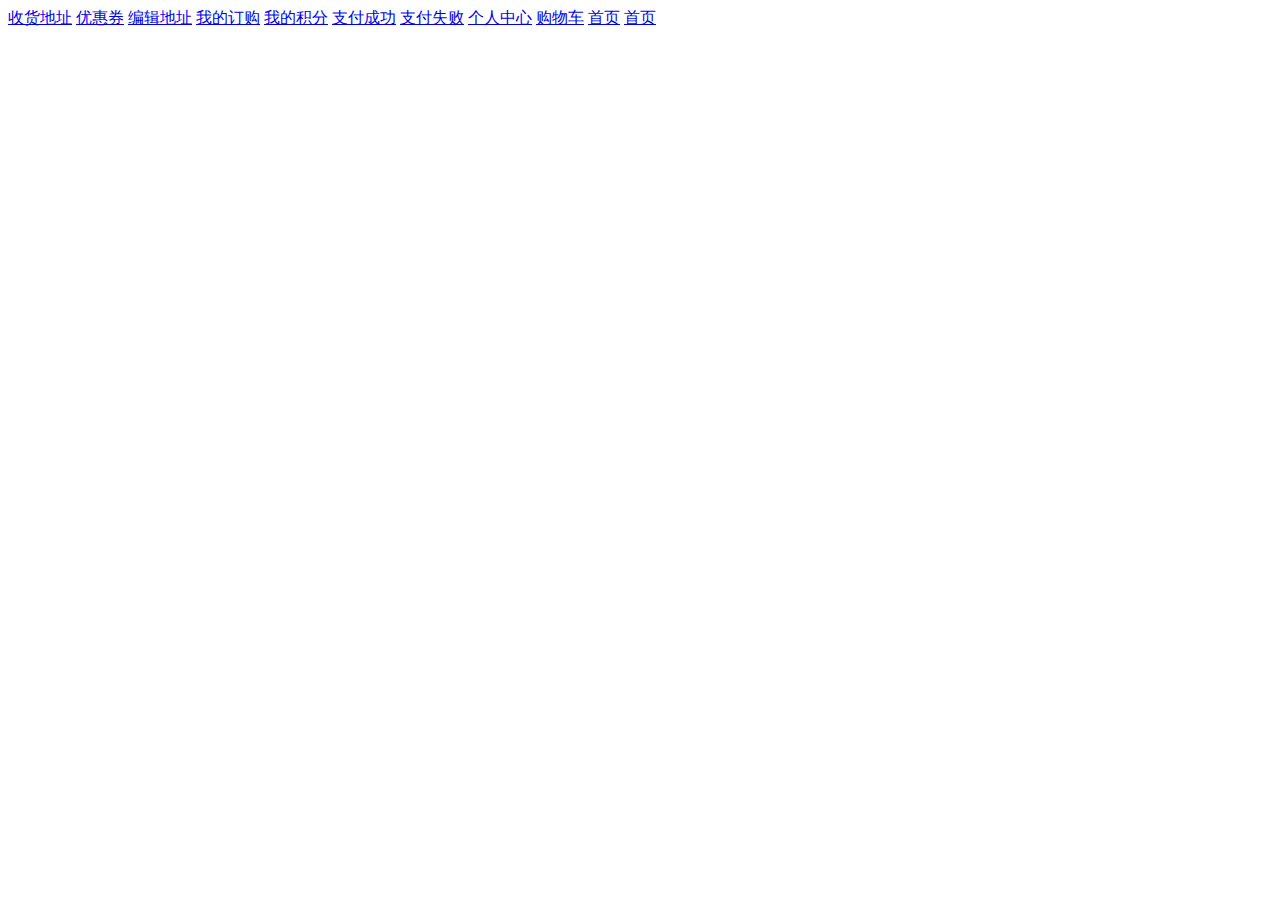
<file: index.html>
﻿<!DOCTYPE html>
<html>
	<head>
		<meta charset="utf-8" />
		<meta name="viewport" content="width=device-width,initial-scale=1,minimum-scale=1,maximum-scale=1,user-scalable=no" />
		<title></title>
	</head>
	<body>
	<a href="address.html">收货地址</a>
	<a href="discount.html">优惠券</a>
	<a href="editaddress.html">编辑地址</a>
	<a href="allorder.html">我的订购</a>
	<a href="score.html">我的积分</a>
	<a href="paysuccess.html">支付成功</a>
	<a href="payfailure.html">支付失败</a>
	<a href="person.html">个人中心</a>
	<a href="shopcart.html">购物车</a>
	<a href="index.html">首页</a>
	<a href="index.html">首页</a>
	</body>
</html>
</file>
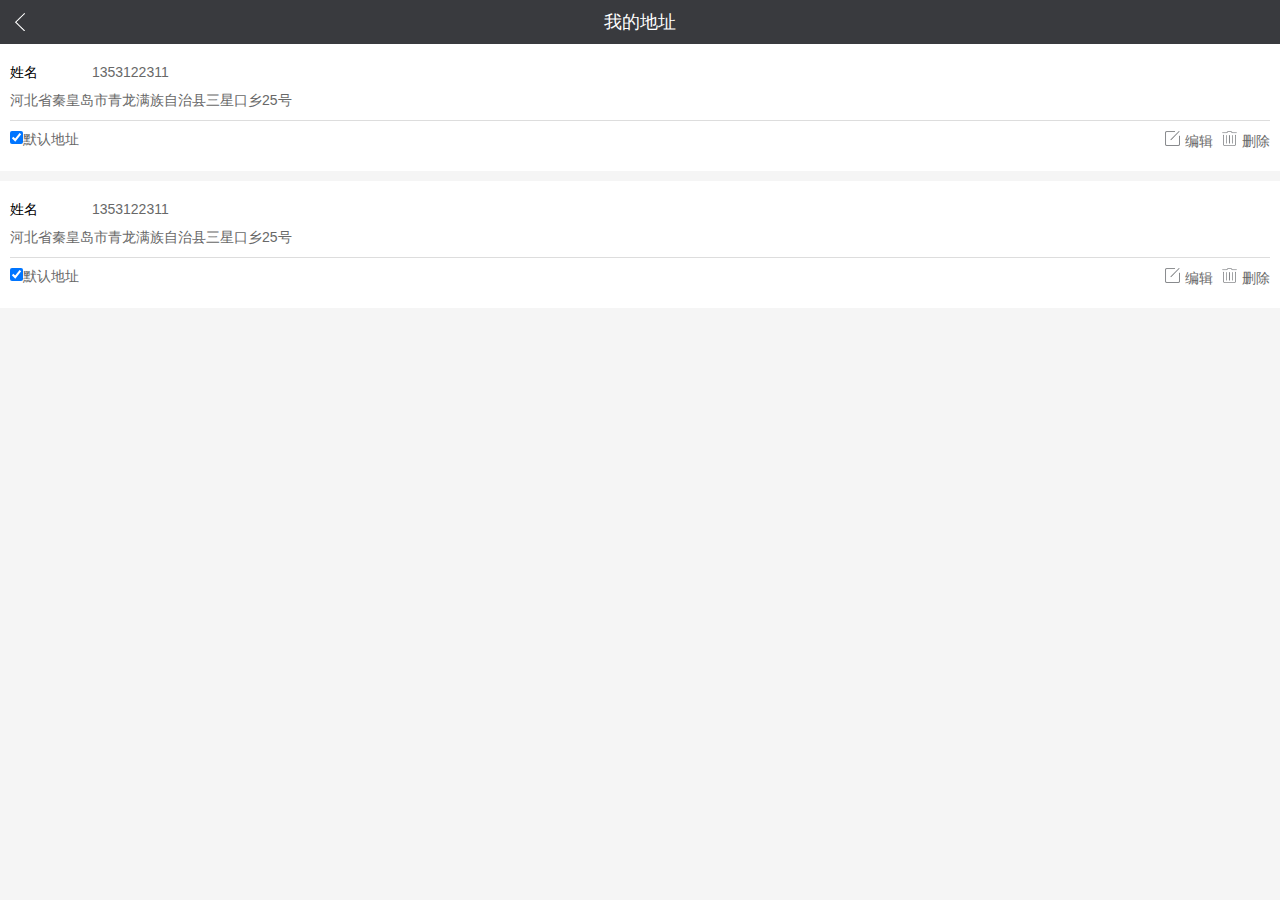
<file: address.html>
<!DOCTYPE html>
<html id="app" >
	<head>
		<meta charset="UTF-8">
		<meta name="viewport" content="width=device-width,initial-scale=1,minimum-scale=1,maximum-scale=1,user-scalable=no" />
		<title></title>		
		<link rel="stylesheet" type="text/css" href="static/css/style.css"/>
		<script src="lib/js/vue-2.5.js" type="text/javascript" charset="utf-8"></script>
	</head>
	<body>

		<div class="title bgdark padding">
			<p class="text-center light fz18"><span class="fleft pback"></span>我的地址</p>
		</div>
		<div class="bgf5 ">
			<div class="bglight padding">
				<div class="padtb10">
					<p>姓名 <span class="marleft50 color68">1353122311</span></p>
					<p class="padtop10 color68">河北省秦皇岛市青龙满族自治县三星口乡25号</p>
				</div>
				<div class="bortp oh padtb10 color68">
					<div class="fright address_del">
						<img src="static/images/edit.png" class="marlr5	"/><span>编辑</span>
						<img src="static/images/delete.png" class="marlr5	"/><span>删除</span>		
					</div>
					<div class="fleft">
						<input type="checkbox" checked/>默认地址					
					</div>
				</div>
			</div>
		</div>
		<div class="bgf5 padtop10">
			<div class="bglight padding">
				<div class="padtb10">
					<p>姓名 <span class="marleft50 color68">1353122311</span></p>
					<p class="padtop10 color68">河北省秦皇岛市青龙满族自治县三星口乡25号</p>
				</div>
				<div class="bortp oh padtb10 color68">
					<div class="fright address_del">
						<img src="static/images/edit.png" class="marlr5	"/><span>编辑</span>
						<img src="static/images/delete.png" class="marlr5	"/><span>删除</span>
					</div>
					<div class="fleft">
						<input type="checkbox" checked/>默认地址					
					</div>
				</div>
			</div>
		</div>

	</body>	

	<script type="text/javascript">
		new Vue({
			
		})
	</script>
</html>
</file>
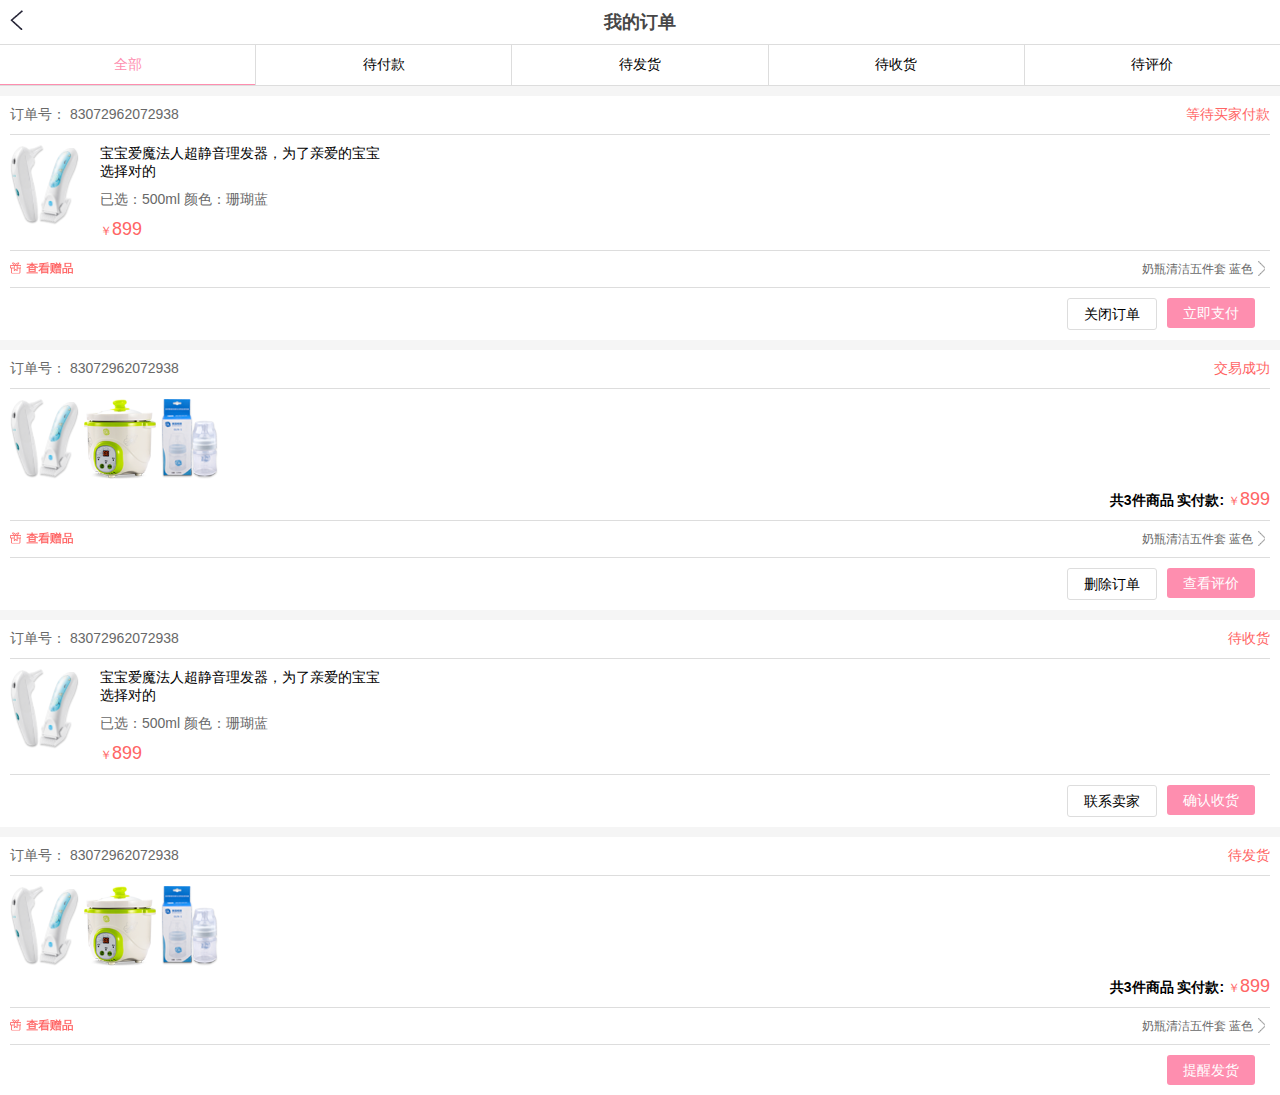
<file: allorder.html>
<!DOCTYPE html>
<html lang="en">
<head>
    <meta charset="UTF-8">
    <meta name="viewport" content="width=device-width,initial-scale=1,minimum-scale=1,maximum-scale=1,user-scalable=no" />
    <title></title>
    <link rel="stylesheet" type="text/css" href="static/css/style.css"/>
    <script src="lib/js/vue-2.5.js" type="text/javascript" charset="utf-8"></script>
</head>
<body>
<div class="title  bglight">
    <h1 class="text-center color47 fz18 padding"><button class="btn fleft  score_head "></button>我的订单</h1>
</div>
<ul class="bglight oh borbt bortp dflex order_tab myorder">
    <li class=""><a href="allorder.html" class="active">全部</a></li>
    <li class="bordlr"><a href="order_topay.html">待付款</a></li>
    <li><a href="order_tosend.html">待发货</a></li>
    <li class="bordlr"><a href="order_toreceive.html">待收货</a></li>
    <li><a href="order_toevaluate.html">待评价</a></li>
</ul>
<div class="padlr10 bglight oh martop10">
   <div class="goodstit borbt padtb10">
       <span class="color68">订单号： 83072962072938</span>
       <span class="fright colored">等待买家付款</span>
   </div>
    <div class="goods_content martop10 borbt">
        <img src="static/images/lifaqi.png" alt="">
        <div class="padleft90">
            <p class="">宝宝爱魔法人超静音理发器，为了亲爱的宝宝<br/>选择对的</p>
            <p class="color68 martop10">已选：500ml     颜色：珊瑚蓝</p>
            <p class="colored padtb10"><i class="fz12">￥</i><span class="fz18">899</span></p>
        </div>
    </div>
    <div class="padtb10 borbt">
        <p class="fright color68 fz12"><span class="fleft">奶瓶清洁五件套 蓝色</span> <i class="forward marlr5"></i></p>
        <img src="static/images/zengpin.png" height="12">
    </div>
    <div class="padding text-center oh">
        <span class="btn_order bgpink light">立即支付</span>
        <span class="btn_order border">关闭订单</span>
    </div>
</div>
<div class="padlr10 bglight oh martop10">
    <div class="goodstit borbt padtb10">
        <span class="color68">订单号： 83072962072938</span>
        <span class="fright colored">交易成功</span>
    </div>
    <div class="goods_content martop10 oh">
        <img src="static/images/lifaqi.png" alt="">
        <img src="static/images/dianfanbao.png" alt="" class="marlr5">
        <img src="static/images/naihu.png" alt="">
    </div>
    <p class="colored padtb10 borbt text-right">
        <span class="color00 fweight"> 共3件商品 实付款:</span>
        <i class="fz12">￥</i><span class="fz18">899</span>
    </p>
    <div class="padtb10 borbt">
        <p class="fright color68 fz12"><span class="fleft">奶瓶清洁五件套 蓝色</span> <i class="forward marlr5"></i></p>
        <img src="static/images/zengpin.png" height="12">
    </div>
    <div class="padding text-center oh">
        <span class="btn_order bgpink light">查看评价</span>
        <span class="btn_order border">删除订单</span>
    </div>
</div>
<div class="padlr10 bglight oh martop10">
    <div class="goodstit borbt padtb10">
        <span class="color68">订单号： 83072962072938</span>
        <span class="fright colored">待收货</span>
    </div>
    <div class="goods_content martop10 borbt">
        <img src="static/images/lifaqi.png" alt="">
        <div class="padleft90">
            <p class="">宝宝爱魔法人超静音理发器，为了亲爱的宝宝<br/>选择对的</p>
            <p class="color68 martop10">已选：500ml     颜色：珊瑚蓝</p>
            <p class="colored padtb10"><i class="fz12">￥</i><span class="fz18">899</span></p>
        </div>
    </div>
    <div class="padding text-center oh">
        <span class="btn_order bgpink light">确认收货</span>
        <span class="btn_order border">联系卖家</span>
    </div>
</div>
<div class="padlr10 bglight oh martop10">
    <div class="goodstit borbt padtb10">
        <span class="color68">订单号： 83072962072938</span>
        <span class="fright colored">待发货</span>
    </div>
    <div class="goods_content martop10 oh">
        <img src="static/images/lifaqi.png" alt="">
        <img src="static/images/dianfanbao.png" alt="" class="marlr5">
        <img src="static/images/naihu.png" alt="">
    </div>
    <p class="colored padtb10 borbt text-right">
        <span class="color00 fweight"> 共3件商品 实付款:</span>
        <i class="fz12">￥</i><span class="fz18">899</span>
    </p>
    <div class="padtb10 borbt">
        <p class="fright color68 fz12"><span class="fleft">奶瓶清洁五件套 蓝色</span> <i class="forward marlr5"></i></p>
        <img src="static/images/zengpin.png" height="12">
    </div>
    <div class="padding text-center oh">
        <span class="btn_order bgpink light">提醒发货</span>

    </div>
</div>
</body>
</html>
</file>
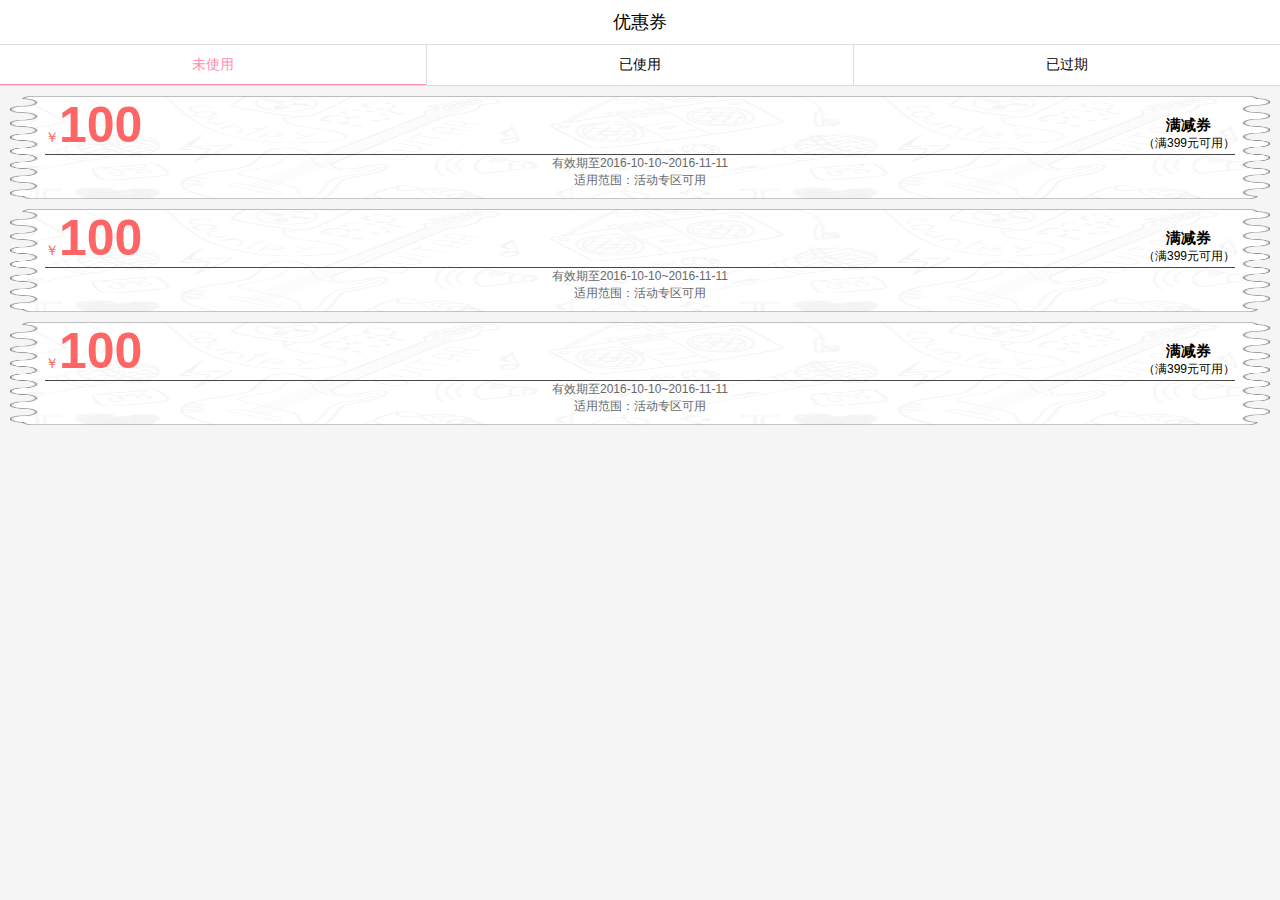
<file: discount.html>
<!DOCTYPE html>
<html lang="en">
<head>
    <meta charset="UTF-8">
    <meta name="viewport" content="width=device-width,initial-scale=1,minimum-scale=1,maximum-scale=1,user-scalable=no" />
    <title></title>
    <link rel="stylesheet" type="text/css" href="static/css/style.css"/>
    <script src="lib/js/vue-2.5.js" type="text/javascript" charset="utf-8"></script>
</head>
<body>

<div class="title padding bglight">
    <p class="text-center color00 fz18">优惠券</p>
</div>
<ul class="bglight oh borbt bortp dflex order_tab myorder">
    <li class=""><a href="discount.html" class="active">未使用</a></li>
    <li class="bordlr"><a href="discount_used.html">已使用</a></li>
    <li><a href="discount_past.html">已过期</a></li>
</ul>

<div class="padding ">
    <div class="discount">
       <div class="padlr30">
           <div class="borbt3">
               <div class="fright text-center martop20">
                   <p class="fz15 fweight">满减券</p>
                   <p class="fz12">（满399元可用）</p>
               </div>
               <div><b class="colored">￥</b><span class="colored fz50 fweight">100</span></div>
           </div>
           <div class="color68 fz12 text-center">
               <p>有效期至2016-10-10~2016-11-11</p>
               <p>适用范围：活动专区可用</p>
           </div>
       </div>
    </div>

    <div class="discount martop10">
        <div class="padlr30">
            <div class="borbt3">
                <div class="fright text-center martop20">
                    <p class="fz15 fweight">满减券</p>
                    <p class="fz12">（满399元可用）</p>
                </div>
                <div><b class="colored">￥</b><span class="colored fz50 fweight">100</span></div>
            </div>
            <div class="color68 fz12 text-center">
                <p>有效期至2016-10-10~2016-11-11</p>
                <p>适用范围：活动专区可用</p>
            </div>
        </div>
    </div>

    <div class="discount martop10">
        <div class="padlr30">
            <div class="borbt3">
                <div class="fright text-center martop20">
                    <p class="fz15 fweight">满减券</p>
                    <p class="fz12">（满399元可用）</p>
                </div>
                <div><b class="colored">￥</b><span class="colored fz50 fweight">100</span></div>
            </div>
            <div class="color68 fz12 text-center">
                <p>有效期至2016-10-10~2016-11-11</p>
                <p>适用范围：活动专区可用</p>
            </div>
        </div>
    </div>
</div>
</body>
</html>
</file>
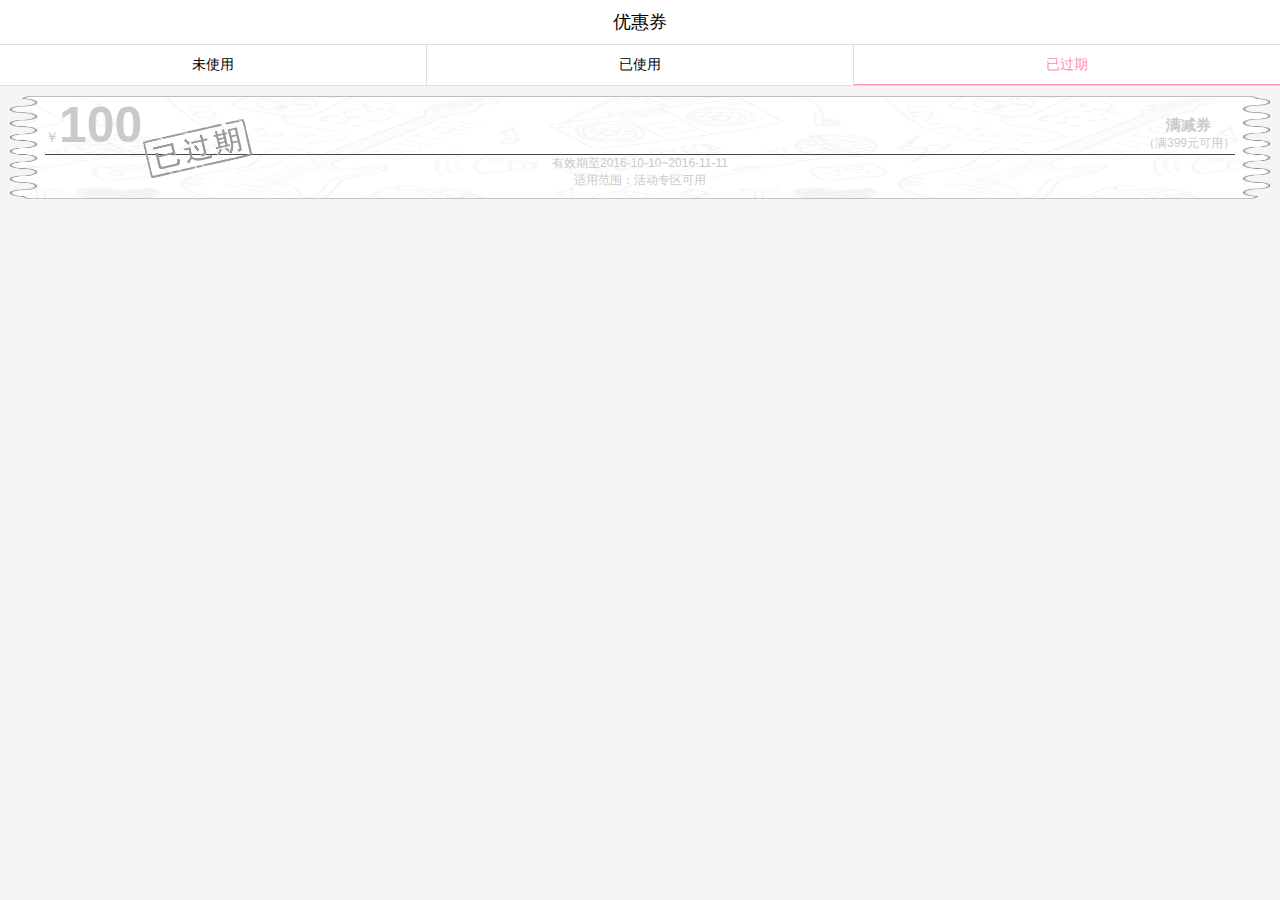
<file: discount_past.html>
<!DOCTYPE html>
<html lang="en">
<head>
    <meta charset="UTF-8">
    <meta name="viewport" content="width=device-width,initial-scale=1,minimum-scale=1,maximum-scale=1,user-scalable=no" />
    <title></title>
    <link rel="stylesheet" type="text/css" href="static/css/style.css"/>
    <script src="lib/js/vue-2.5.js" type="text/javascript" charset="utf-8"></script>
</head>
<body>

<div class="title padding bglight">
    <p class="text-center color00 fz18">优惠券</p>
</div>
<ul class="bglight oh borbt bortp dflex order_tab myorder">
    <li class=""><a href="discount.html">未使用</a></li>
    <li class="bordlr"><a href="discount_used.html">已使用</a></li>
    <li><a href="discount_past.html" class="active">已过期</a></li>
</ul>
<div class="padding">
    <div class="discount colorca">
       <div class="padlr30">
           <div class="borbt3">
               <div class="fright text-center martop20">
                   <p class="fz15 fweight">满减券</p>
                   <p class="fz12">（满399元可用）</p>
               </div>
               <div><b class="">￥</b><span class=" fz50 fweight">100</span></div>
           </div>
           <div class=" fz12 text-center">
               <p>有效期至2016-10-10~2016-11-11</p>
               <p>适用范围：活动专区可用</p>
           </div>
           <div class="past"><img src="static/images/past.png" alt=""></div>
       </div>
    </div>
</div>
</body>
</html>
</file>
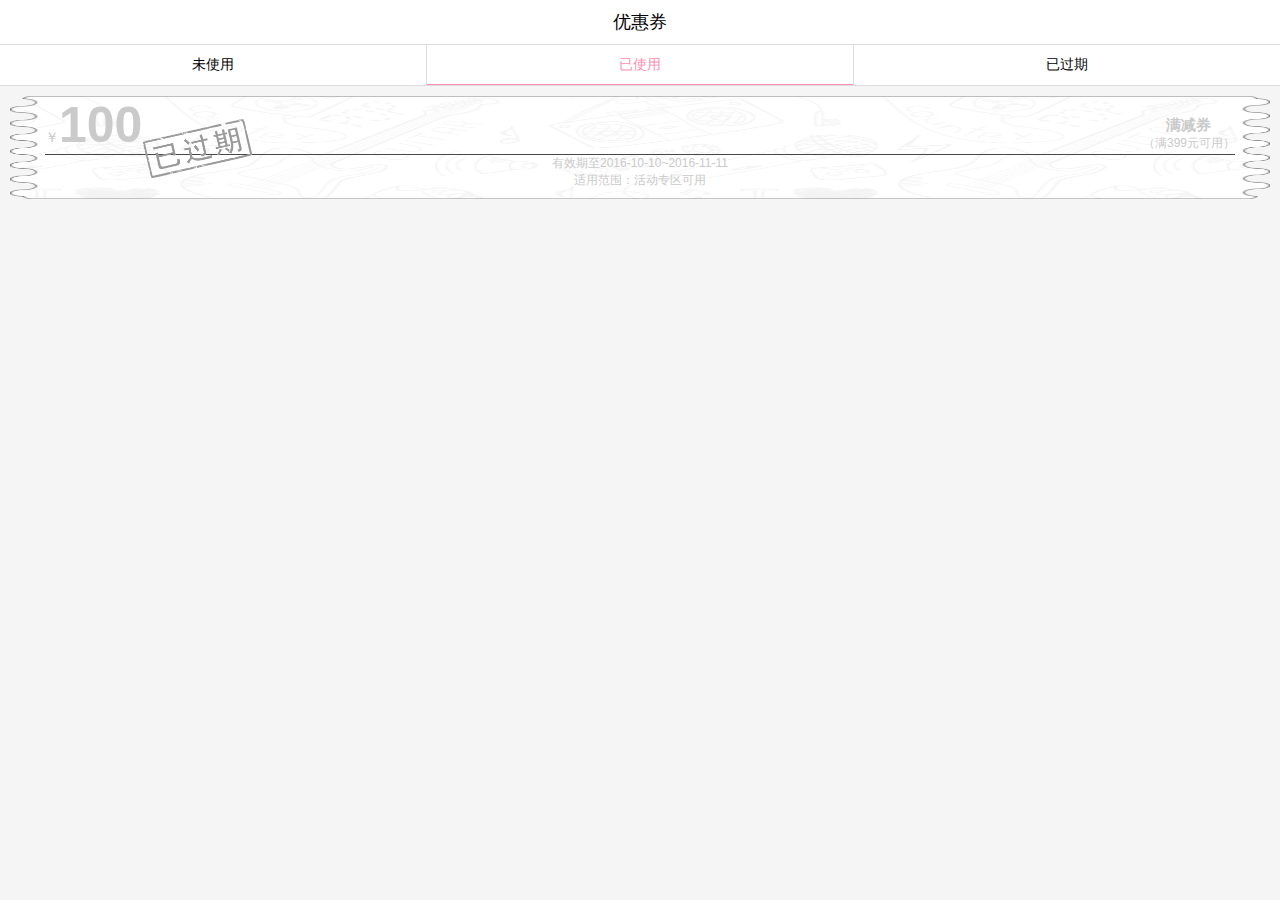
<file: discount_used.html>
<!DOCTYPE html>
<html lang="en">
<head>
    <meta charset="UTF-8">
    <meta name="viewport" content="width=device-width,initial-scale=1,minimum-scale=1,maximum-scale=1,user-scalable=no" />
    <title></title>
    <link rel="stylesheet" type="text/css" href="static/css/style.css"/>
    <script src="lib/js/vue-2.5.js" type="text/javascript" charset="utf-8"></script>
</head>
<body>

<div class="title padding bglight">
    <p class="text-center color00 fz18">优惠券</p>
</div>
<ul class="bglight oh borbt bortp dflex order_tab myorder">
    <li class=""><a href="discount.html">未使用</a></li>
    <li class="bordlr"><a href="discount_used.html" class="active">已使用</a></li>
    <li><a href="discount_past.html">已过期</a></li>
</ul>
<div class="padding">
    <div class="discount colorca">
       <div class="padlr30">
           <div class="borbt3">
               <div class="fright text-center martop20">
                   <p class="fz15 fweight">满减券</p>
                   <p class="fz12">（满399元可用）</p>
               </div>
               <div><b class="">￥</b><span class=" fz50 fweight">100</span></div>
           </div>
           <div class=" fz12 text-center">
               <p>有效期至2016-10-10~2016-11-11</p>
               <p>适用范围：活动专区可用</p>
           </div>
           <div class="past"><img src="static/images/past.png" alt=""></div>
       </div>
    </div>
</div>
</body>
</html>
</file>
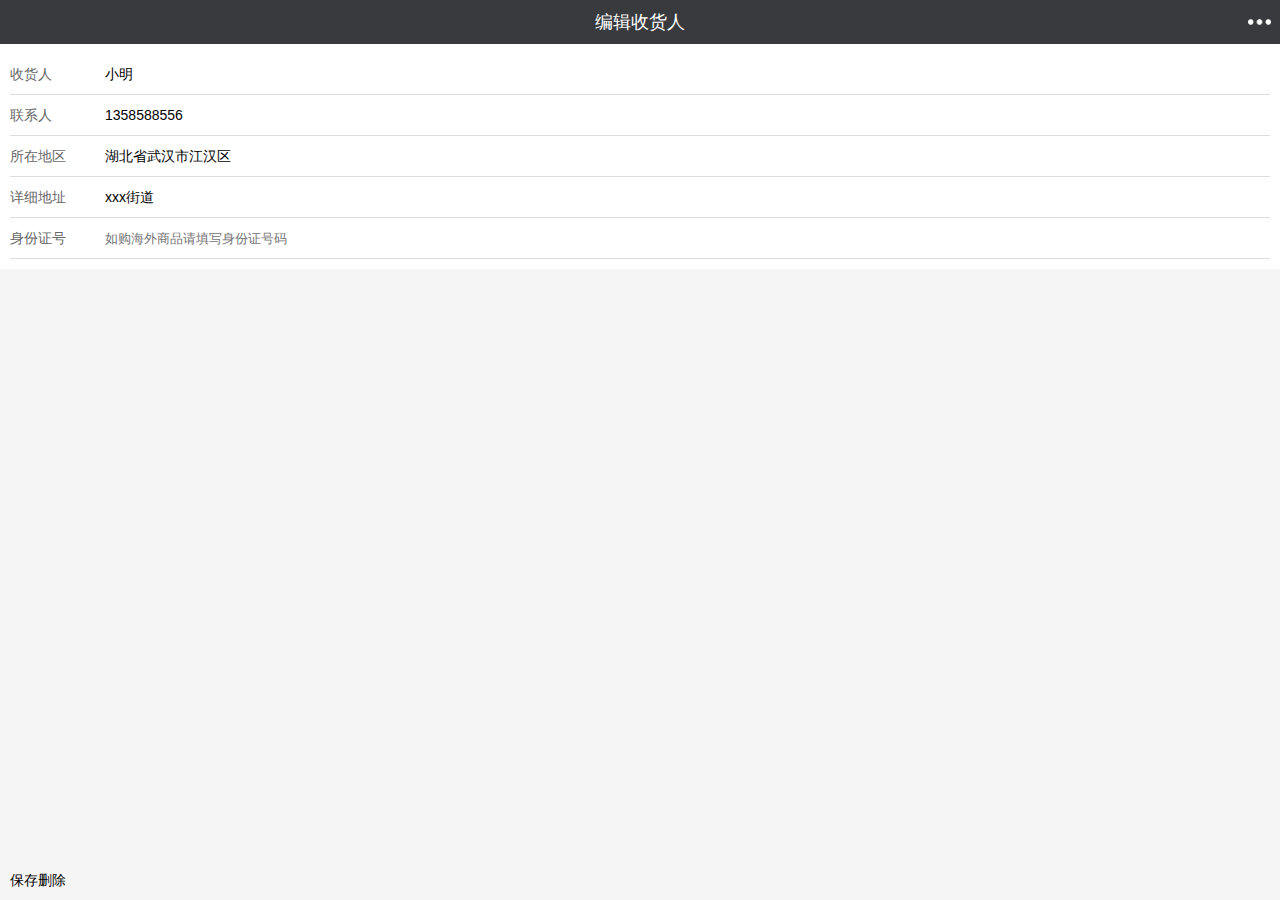
<file: editaddress.html>
<!DOCTYPE html>
<html id="app" >
	<head>
		<meta charset="UTF-8">
		<meta name="viewport" content="width=device-width,initial-scale=1,minimum-scale=1,maximum-scale=1,user-scalable=no" />
		<title></title>		
		<link rel="stylesheet" type="text/css" href="static/css/style.css"/>
		<script src="lib/js/vue-2.5.js" type="text/javascript" charset="utf-8"></script>
	</head>
	<body class="bgf5">
		<div class="title bgdark padding">			
			<p class="text-center light fz18">编辑收货人<button class="btn fright pmore"></button></p>
		</div>
		<ul class="bglight padding oh list listadr">
			<li><span class="fleft">收货人</span><p class="fleft">小明</p></li>
			<li> <span class="fleft">联系人</span><p class="fleft">1358588556</p></li>
			<li><span class="fleft">所在地区</span><p class="fleft">湖北省武汉市江汉区</p></li>
			<li><span class="fleft">详细地址</span><p class="fleft">xxx街道</p></li>
			<li><span class="fleft">身份证号</span>
				<p class="fleft"><input type="text" placeholder="如购海外商品请填写身份证号码"/></p>
			</li>
		</ul>	
		<div class="base bglight">
			<ul class="padding operate dflex">
				
				<li class="save fleft"><span>保存</span></li>
				<li class="delete fleft"><span>删除</span></li>
			</ul>
		</div>
	</body>	

	<script type="text/javascript">
		new Vue({
			
		})
	</script>
</html>
</file>
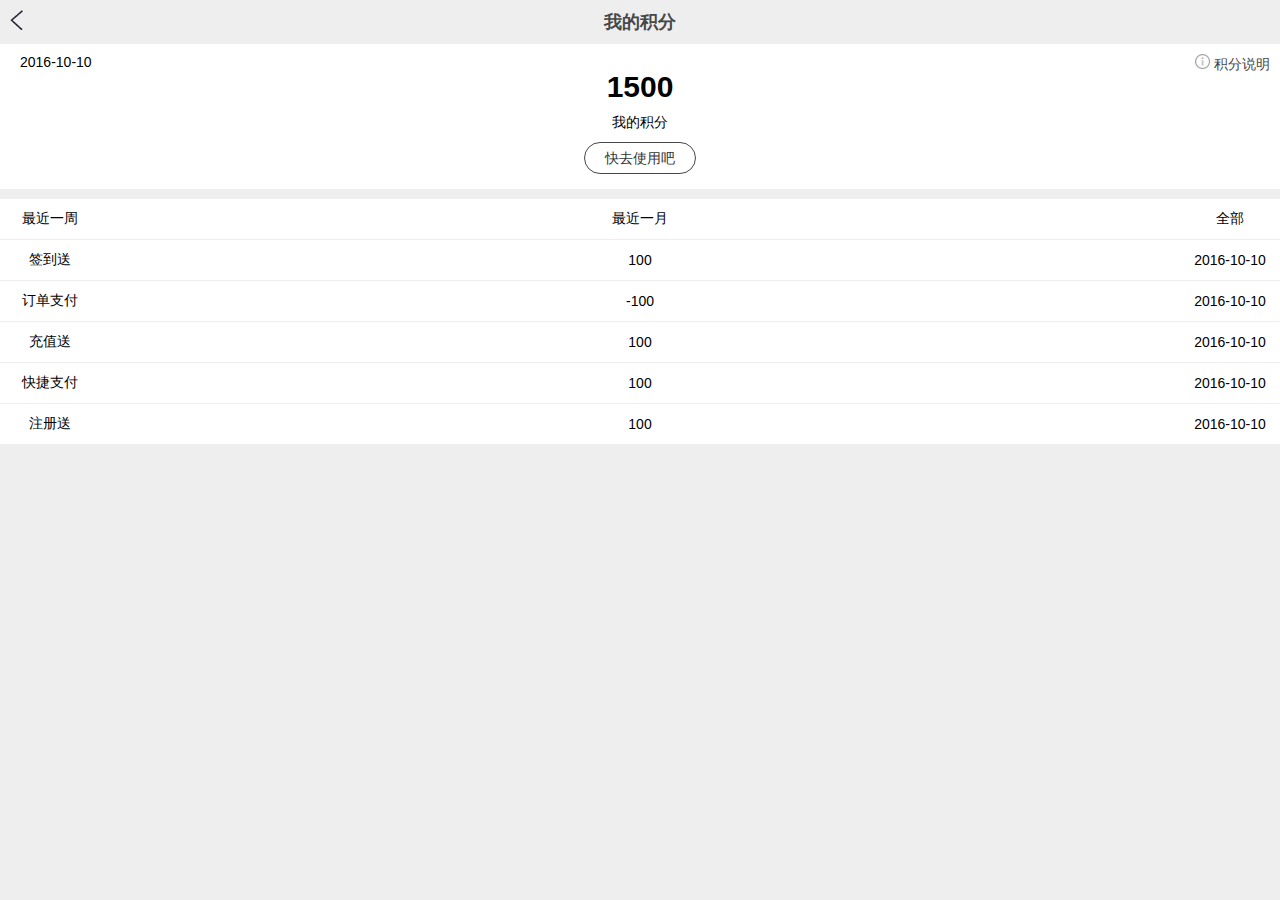
<file: myscore.html>
<!DOCTYPE html>
<html id="app" >
<head>
    <meta charset="UTF-8">
    <meta name="viewport" content="width=device-width,initial-scale=1,minimum-scale=1,maximum-scale=1,user-scalable=no" />
    <title>我的积分</title>
    <link rel="stylesheet" type="text/css" href="static/css/style.css"/>
    <style type="text/css">
        body{
            background-color: #eeeeee;
        }

    </style>
</head>
<body>
<div class="title padding">
    <h1 class="text-center color47 fz18"><button class="btn fleft score_head "></button>我的积分</h1>
</div>
<div class="score_section oh padding">
    <span class="time colorbb padding">2016-10-10</span>
    <div class="fright">
        <span class="circle"></span>
        <b class="color47">积分说明</b>
    </div>
    <h1 class="text-center clear">1500</h1>
    <p class="colorbb text-center mtb">我的积分</p>
    <p class="text-center score_use"><a href="#" class="color33">快去使用吧</a></p>
</div>
<div class="score_con">
    <ul>
        <li>最近一周</li>
        <li>最近一月</li>
        <li>全部</li>
    </ul>
    <ul>
        <li>签到送</li>
        <li>100</li>
        <li>2016-10-10</li>
    </ul>
    <ul>
        <li>订单支付</li>
        <li>-100</li>
        <li>2016-10-10</li>
    </ul>
    <ul>
        <li>充值送</li>
        <li>100</li>
        <li>2016-10-10</li>
    </ul>
    <ul>
        <li>快捷支付</li>
        <li>100</li>
        <li>2016-10-10</li>
    </ul>
    <ul>
        <li>注册送</li>
        <li>100</li>
        <li>2016-10-10</li>
    </ul>
</div>
</body>
<script src="lib/js/vue-2.5.js" type="text/javascript" charset="utf-8"></script>
<script type="text/javascript">
    new Vue({

    })
</script>
</html>
</file>
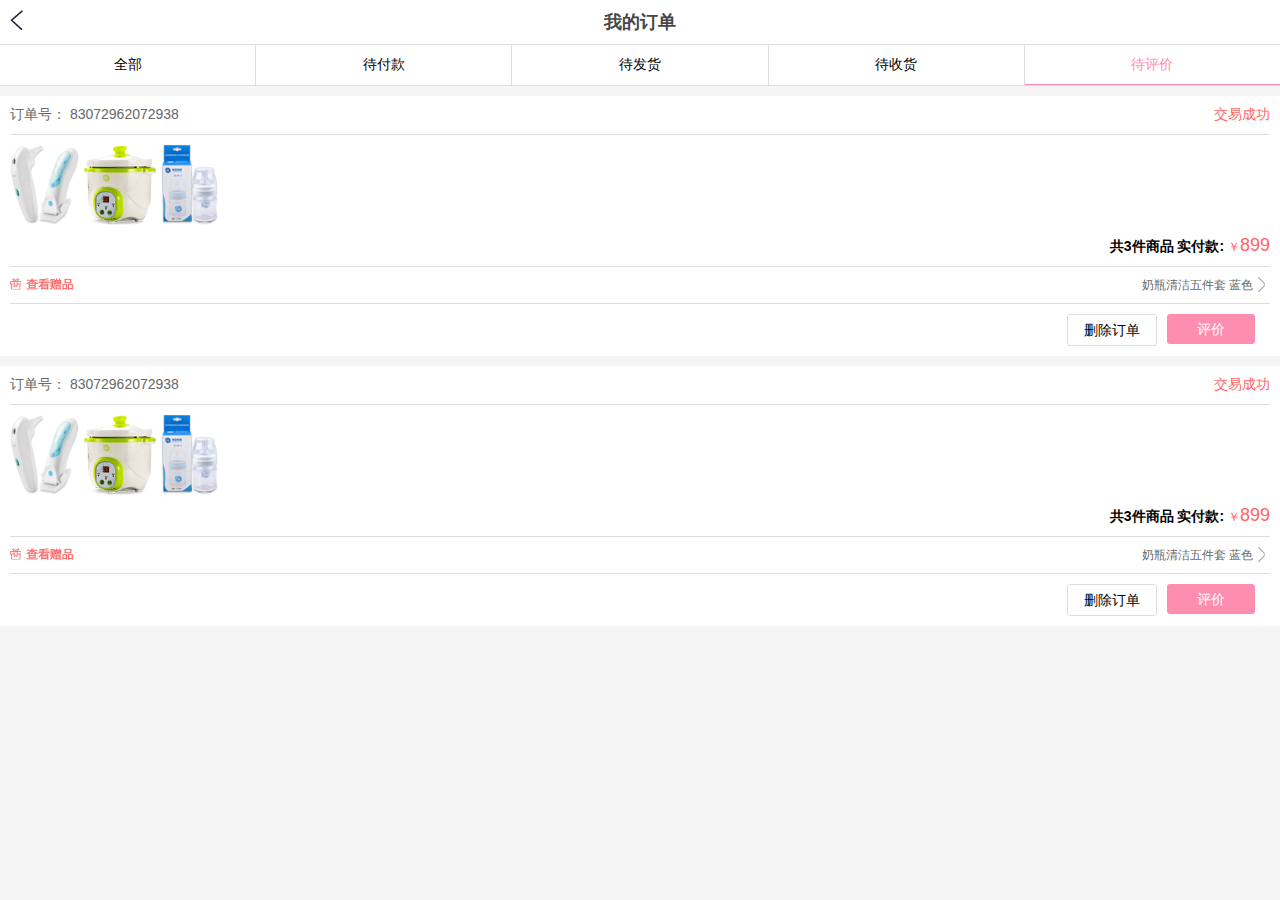
<file: order_toevaluate.html>
<!DOCTYPE html>
<html lang="en">
<head>
    <meta charset="UTF-8">
    <meta name="viewport" content="width=device-width,initial-scale=1,minimum-scale=1,maximum-scale=1,user-scalable=no" />
    <title></title>
    <link rel="stylesheet" type="text/css" href="static/css/style.css"/>
    <script src="lib/js/vue-2.5.js" type="text/javascript" charset="utf-8"></script>
</head>
<body>
<div class="title  bglight">
    <h1 class="text-center color47 fz18 padding"><button class="btn fleft  score_head "></button>我的订单</h1>
</div>
<ul class="bglight oh borbt bortp dflex order_tab myorder">
    <li class=""><a href="allorder.html">全部</a></li>
    <li class="bordlr"><a href="order_topay.html">待付款</a></li>
    <li><a href="order_tosend.html">待发货</a></li>
    <li class="bordlr"><a href="order_toreceive.html">待收货</a></li>
    <li><a href="order_toevaluate.html" class="active">待评价</a></li>
</ul>
<div class="padlr10 bglight oh martop10">
   <div class="goodstit borbt padtb10">
       <span class="color68">订单号： 83072962072938</span>
       <span class="fright colored">交易成功</span>
   </div>
    <div class="goods_content martop10 oh">
        <img src="static/images/lifaqi.png" alt="">
        <img src="static/images/dianfanbao.png" alt="" class="marlr5">
        <img src="static/images/naihu.png" alt="">
    </div>
    <p class="colored padtb10 borbt text-right">
        <span class="color00 fweight"> 共3件商品 实付款:</span>
        <i class="fz12">￥</i><span class="fz18">899</span>
    </p>
    <div class="padtb10 borbt">
        <p class="fright color68 fz12"><span class="fleft">奶瓶清洁五件套 蓝色</span> <i class="forward marlr5"></i></p>
        <img src="static/images/zengpin.png" height="12">
    </div>
    <div class="padding text-center oh">
        <span class="btn_order bgpink light">评价</span>
        <span class="btn_order border">删除订单</span>
    </div>
</div>
<div class="padlr10 bglight oh martop10">
    <div class="goodstit borbt padtb10">
        <span class="color68">订单号： 83072962072938</span>
        <span class="fright colored">交易成功</span>
    </div>
    <div class="goods_content martop10 oh">
        <img src="static/images/lifaqi.png" alt="">
        <img src="static/images/dianfanbao.png" alt="" class="marlr5">
        <img src="static/images/naihu.png" alt="">
    </div>
    <p class="colored padtb10 borbt text-right">
        <span class="color00 fweight"> 共3件商品 实付款:</span>
        <i class="fz12">￥</i><span class="fz18">899</span>
    </p>
    <div class="padtb10 borbt">
        <p class="fright color68 fz12"><span class="fleft">奶瓶清洁五件套 蓝色</span> <i class="forward marlr5"></i></p>
        <img src="static/images/zengpin.png" height="12">
    </div>
    <div class="padding text-center oh">
        <span class="btn_order bgpink light">评价</span>
        <span class="btn_order border">删除订单</span>
    </div>
</div>
</body>
</html>
</file>
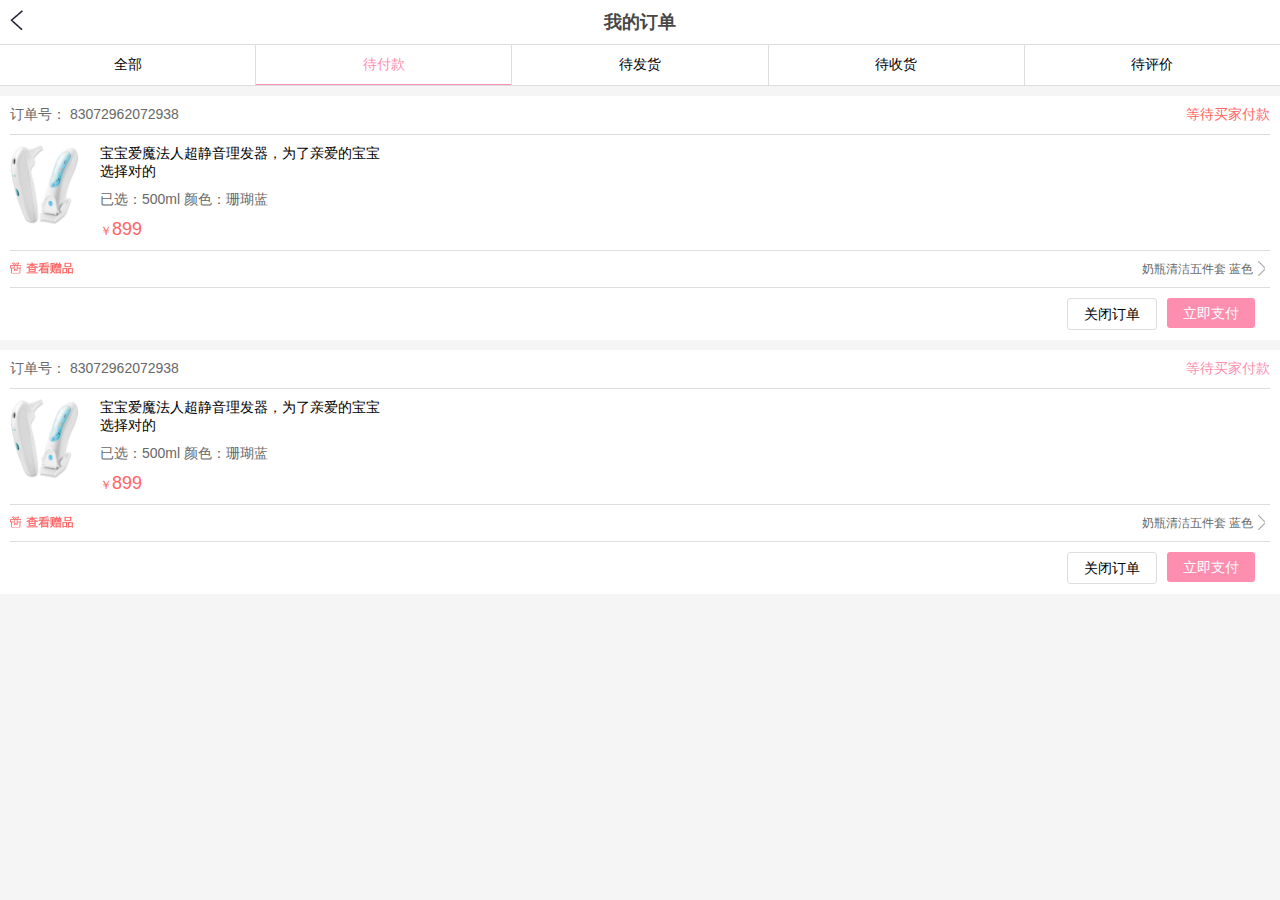
<file: order_topay.html>
<!DOCTYPE html>
<html lang="en">
<head>
    <meta charset="UTF-8">
    <meta name="viewport" content="width=device-width,initial-scale=1,minimum-scale=1,maximum-scale=1,user-scalable=no" />
    <title></title>
    <link rel="stylesheet" type="text/css" href="static/css/style.css"/>
    <script src="lib/js/vue-2.5.js" type="text/javascript" charset="utf-8"></script>
</head>
<body>
<div class="title  bglight">
    <h1 class="text-center color47 fz18 padding"><button class="btn fleft  score_head "></button>我的订单</h1>
</div>
<ul class="bglight oh borbt bortp dflex order_tab myorder">
    <li class=""><a href="allorder.html">全部</a></li>
    <li class="bordlr"><a href="order_topay.html"  class="active">待付款</a></li>
    <li><a href="order_tosend.html">待发货</a></li>
    <li class="bordlr"><a href="order_toreceive.html">待收货</a></li>
    <li><a href="order_toevaluate.html">待评价</a></li>
</ul>
<div class="padlr10 bglight oh martop10">
   <div class="goodstit borbt padtb10">
       <span class="color68">订单号： 83072962072938</span>
       <span class="fright colored">等待买家付款</span>
   </div>
    <div class="goods_content martop10 borbt">
        <img src="static/images/lifaqi.png" alt="">
        <div class="padleft90">
            <p class="">宝宝爱魔法人超静音理发器，为了亲爱的宝宝<br/>选择对的</p>
            <p class="color68 martop10">已选：500ml     颜色：珊瑚蓝</p>
            <p class="colored padtb10"><i class="fz12">￥</i><span class="fz18">899</span></p>
        </div>
    </div>
    <div class="padtb10 borbt">
        <p class="fright color68 fz12"><span class="fleft">奶瓶清洁五件套 蓝色</span> <i class="forward marlr5"></i></p>
        <img src="static/images/zengpin.png" height="12">
    </div>
    <div class="padding text-center oh">
        <span class="btn_order bgpink light">立即支付</span>
        <span class="btn_order border">关闭订单</span>
    </div>
</div>
<div class="padlr10 bglight oh martop10">
    <div class="goodstit borbt padtb10">
        <span class="color68">订单号： 83072962072938</span>
        <span class="fright colorpink">等待买家付款</span>
    </div>
    <div class="goods_content martop10 borbt">
        <img src="static/images/lifaqi.png" alt="">
        <div class="padleft90">
            <p class="">宝宝爱魔法人超静音理发器，为了亲爱的宝宝<br/>选择对的</p>
            <p class="color68 martop10">已选：500ml     颜色：珊瑚蓝</p>
            <p class="colored padtb10"><i class="fz12">￥</i><span class="fz18">899</span></p>
        </div>
    </div>
    <div class="padtb10 borbt">
        <p class="fright color68 fz12"><span class="fleft">奶瓶清洁五件套 蓝色</span> <i class="forward marlr5"></i></p>
        <img src="static/images/zengpin.png" height="12">
    </div>
    <div class="padding text-center oh">
        <span class="btn_order bgpink light">立即支付</span>
        <span class="btn_order border">关闭订单</span>
    </div>
</div>
</body>
</html>
</file>
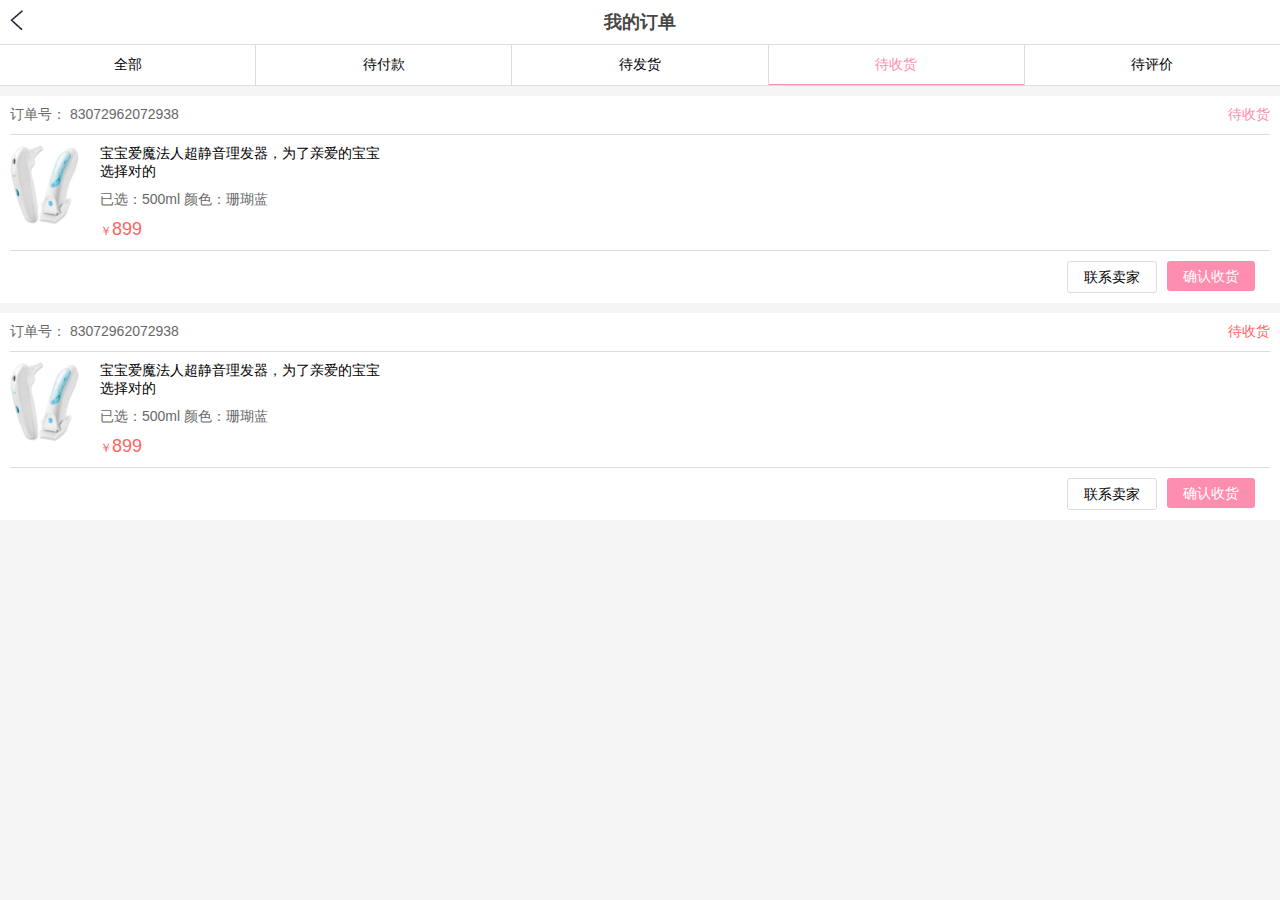
<file: order_toreceive.html>
<!DOCTYPE html>
<html lang="en">
<head>
    <meta charset="UTF-8">
    <meta name="viewport" content="width=device-width,initial-scale=1,minimum-scale=1,maximum-scale=1,user-scalable=no" />
    <title></title>
    <link rel="stylesheet" type="text/css" href="static/css/style.css"/>
    <script src="lib/js/vue-2.5.js" type="text/javascript" charset="utf-8"></script>
</head>
<body>
<div class="title  bglight">
    <h1 class="text-center color47 fz18 padding"><button class="btn fleft  score_head "></button>我的订单</h1>
</div>
<ul class="bglight oh borbt bortp dflex order_tab myorder">
    <li class=""><a href="allorder.html">全部</a></li>
    <li class="bordlr"><a href="order_topay.html">待付款</a></li>
    <li><a href="order_tosend.html">待发货</a></li>
    <li class="bordlr"><a href="order_toreceive.html"  class="active">待收货</a></li>
    <li><a href="order_toevaluate.html">待评价</a></li>
</ul>
<div class="padlr10 bglight oh martop10">
   <div class="goodstit borbt padtb10">
       <span class="color68">订单号： 83072962072938</span>
       <span class="fright colorpink">待收货</span>
   </div>
    <div class="goods_content martop10 borbt">
        <img src="static/images/lifaqi.png" alt="">
        <div class="padleft90">
            <p class="">宝宝爱魔法人超静音理发器，为了亲爱的宝宝<br/>选择对的</p>
            <p class="color68 martop10">已选：500ml     颜色：珊瑚蓝</p>
            <p class="colored padtb10"><i class="fz12">￥</i><span class="fz18">899</span></p>
        </div>
    </div>
    <div class="padding text-center oh">
        <span class="btn_order bgpink light">确认收货</span>
        <span class="btn_order border">联系卖家</span>
    </div>
</div>
<div class="padlr10 bglight oh martop10">
    <div class="goodstit borbt padtb10">
        <span class="color68">订单号： 83072962072938</span>
        <span class="fright colored">待收货</span>
    </div>
    <div class="goods_content martop10 borbt">
        <img src="static/images/lifaqi.png" alt="">
        <div class="padleft90">
            <p class="">宝宝爱魔法人超静音理发器，为了亲爱的宝宝<br/>选择对的</p>
            <p class="color68 martop10">已选：500ml     颜色：珊瑚蓝</p>
            <p class="colored padtb10"><i class="fz12">￥</i><span class="fz18">899</span></p>
        </div>
    </div>
    <div class="padding text-center oh">
        <span class="btn_order bgpink light">确认收货</span>
        <span class="btn_order border">联系卖家</span>
    </div>
</div>
</body>
</html>
</file>
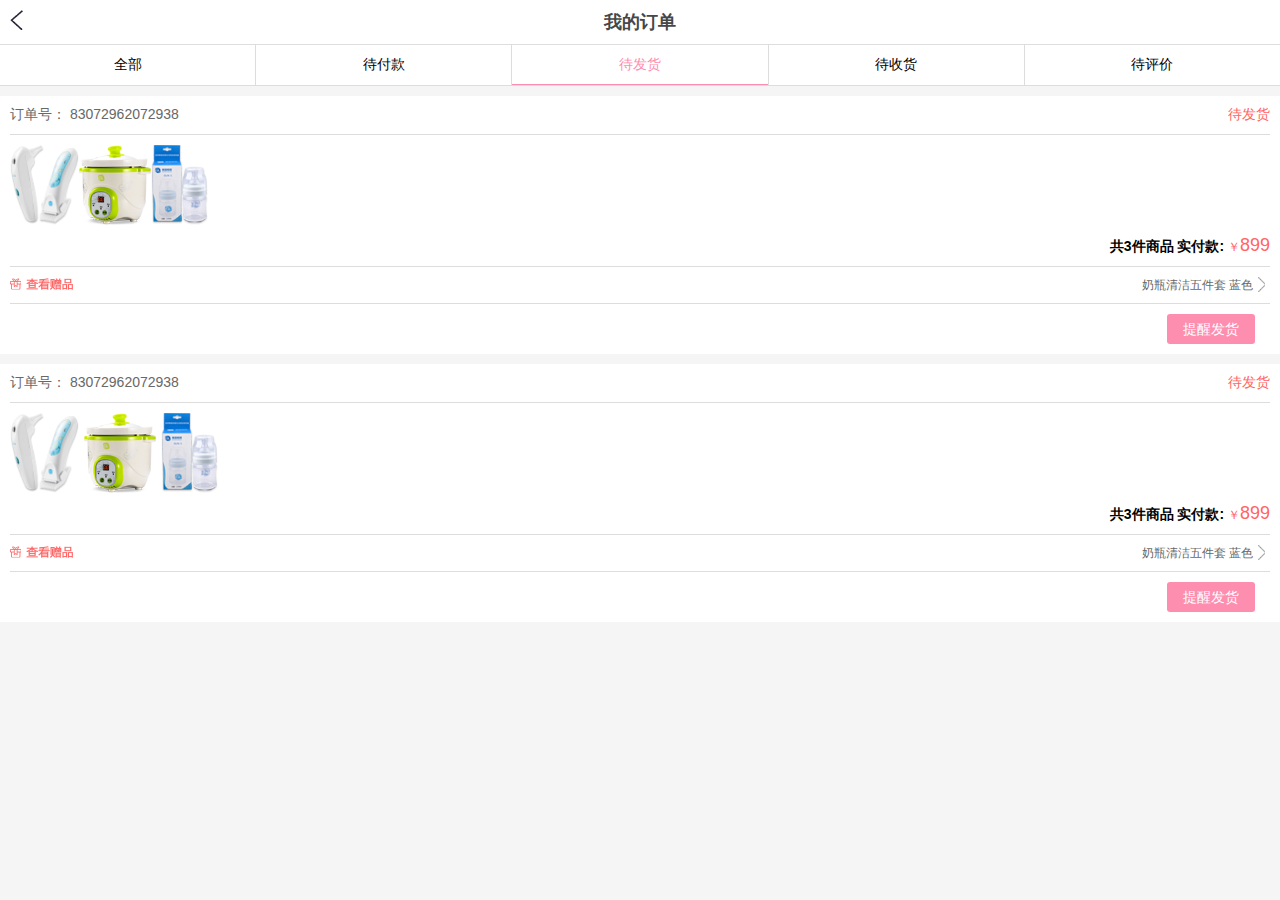
<file: order_tosend.html>
<!DOCTYPE html>
<html lang="en">
<head>
    <meta charset="UTF-8">
    <meta name="viewport" content="width=device-width,initial-scale=1,minimum-scale=1,maximum-scale=1,user-scalable=no" />
    <title></title>
    <link rel="stylesheet" type="text/css" href="static/css/style.css"/>
    <script src="lib/js/vue-2.5.js" type="text/javascript" charset="utf-8"></script>
</head>
<body>
<div class="title  bglight">
    <h1 class="text-center color47 fz18 padding"><button class="btn fleft  score_head "></button>我的订单</h1>
</div>
<ul class="bglight oh borbt bortp dflex order_tab myorder">
    <li class=""><a href="allorder.html">全部</a></li>
    <li class="bordlr"><a href="order_topay.html">待付款</a></li>
    <li><a href="order_tosend.html" class="active">待发货</a></li>
    <li class="bordlr"><a href="order_toreceive.html">待收货</a></li>
    <li><a href="order_toevaluate.html">待评价</a></li>
</ul>
<div class="padlr10 bglight oh martop10">
   <div class="goodstit borbt padtb10">
       <span class="color68">订单号： 83072962072938</span>
       <span class="fright colored">待发货</span>
   </div>
    <div class="goods_content martop10 oh">
        <img src="static/images/lifaqi.png" alt="">
        <img src="static/images/dianfanbao.png" alt="">
        <img src="static/images/naihu.png" alt="">
    </div>
    <p class="colored padtb10 borbt text-right">
       <span class="color00 fweight"> 共3件商品 实付款:</span>
        <i class="fz12">￥</i><span class="fz18">899</span></p>
    <div class="padtb10 borbt">
        <p class="fright color68 fz12"><span class="fleft">奶瓶清洁五件套 蓝色</span> <i class="forward marlr5"></i></p>
        <img src="static/images/zengpin.png" height="12">
    </div>
    <div class="padding text-center oh">
        <span class="btn_order bgpink light">提醒发货</span>

    </div>
</div>
<div class="padlr10 bglight oh martop10">
    <div class="goodstit borbt padtb10">
        <span class="color68">订单号： 83072962072938</span>
        <span class="fright colored">待发货</span>
    </div>
    <div class="goods_content martop10 oh">
        <img src="static/images/lifaqi.png" alt="">
        <img src="static/images/dianfanbao.png" alt="" class="marlr5">
        <img src="static/images/naihu.png" alt="">
    </div>
    <p class="colored padtb10 borbt text-right">
        <span class="color00 fweight"> 共3件商品 实付款:</span>
        <i class="fz12">￥</i><span class="fz18">899</span>
    </p>
    <div class="padtb10 borbt">
        <p class="fright color68 fz12"><span class="fleft">奶瓶清洁五件套 蓝色</span> <i class="forward marlr5"></i></p>
        <img src="static/images/zengpin.png" height="12">
    </div>
    <div class="padding text-center oh">
        <span class="btn_order bgpink light">提醒发货</span>

    </div>
</div>
</body>
</html>
</file>
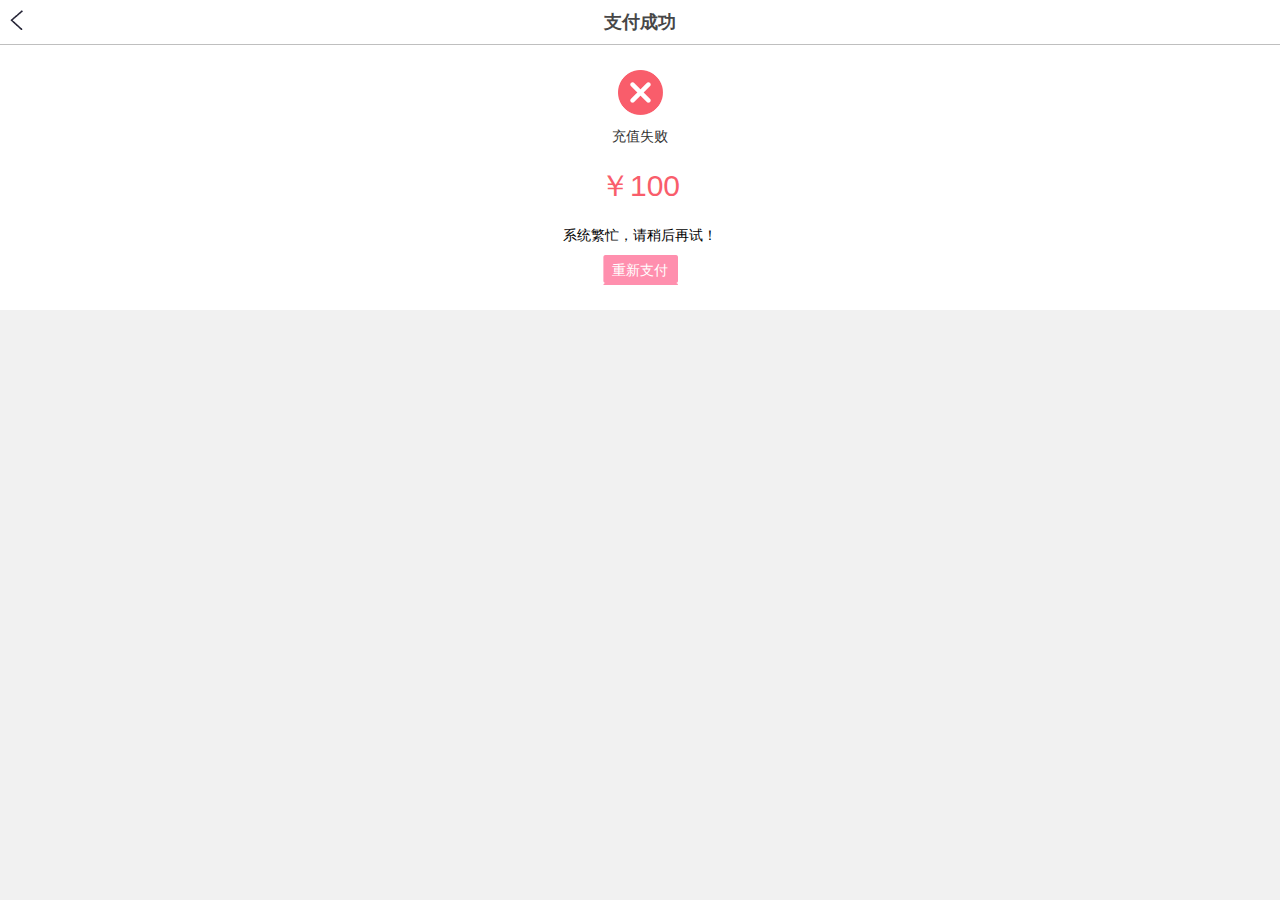
<file: payfailure.html>
<!DOCTYPE html>
<html id="app" >
	<head>
		<meta charset="UTF-8">
		<meta name="viewport" content="width=device-width,initial-scale=1,minimum-scale=1,maximum-scale=1,user-scalable=no" />
		<title>支付成功</title>		
		<link rel="stylesheet" type="text/css" href="static/css/style.css"/>
		<style type="text/css">
		body{
			background-color: #f1f1f1;
		}		
		</style>
	</head>
	<body>
		<div class="title padding paytitle">			
			<h1 class="text-center color47 fz18"><button class="btn fleft  score_head "></button>支付成功</h1>
		</div>
		<div class="score_section oh padding pay_con">
			<div class="text-center pay_sus pay_lose">
				<span></span>			
			</div>
			<div class="text-center color33">充值失败</div>
			<p class="text-center sus">￥100</p>
			<div class="text-center colorbb">系统繁忙，请稍后再试！</div>
			<div class="text-center pink padding"><a href="#">重新支付</a></div>
		</div>
		
	</body>	
	<script src="lib/js/vue.js" type="text/javascript" charset="utf-8"></script>
	<script type="text/javascript">
		new Vue({
			
		})
	</script>
</html>
</file>
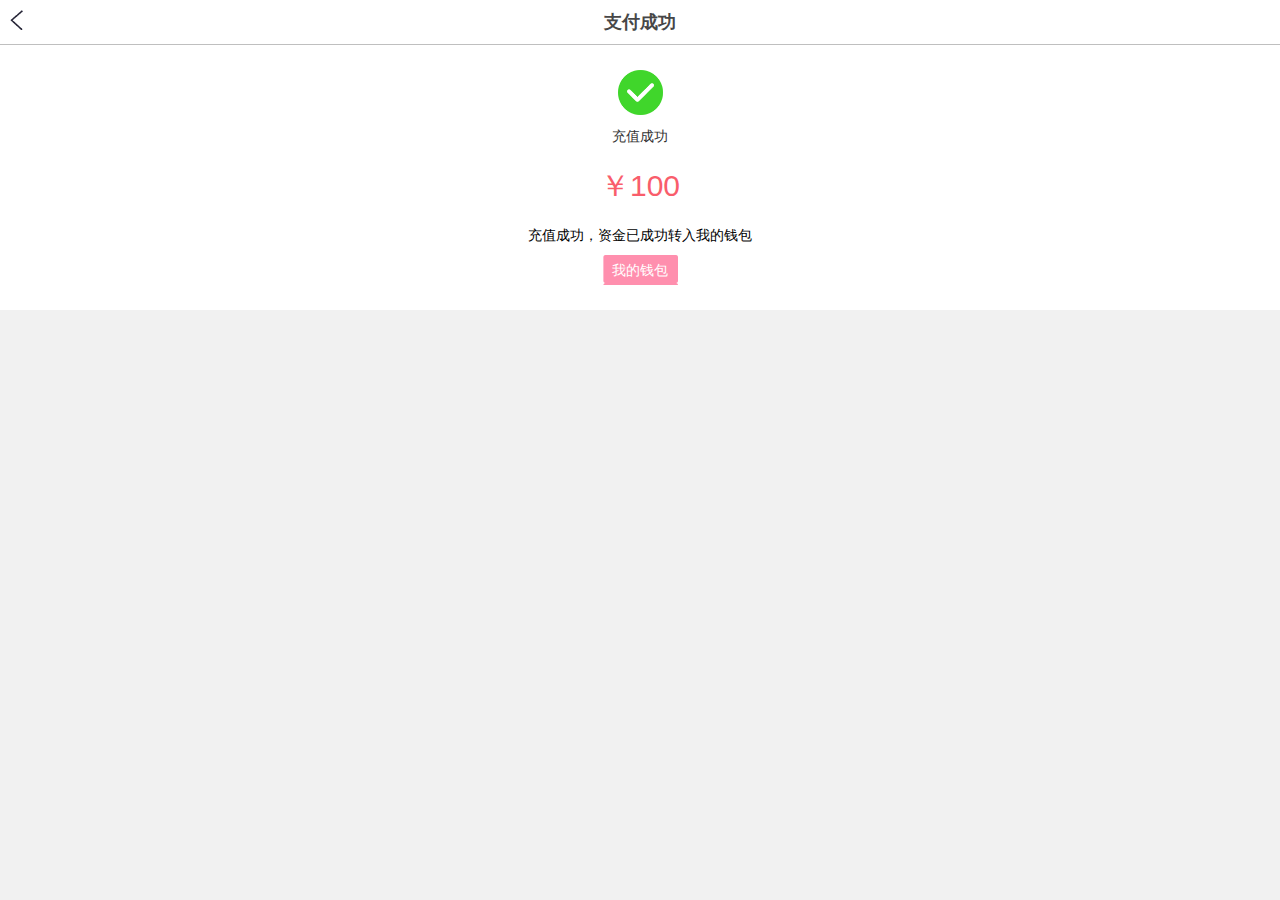
<file: paysuccess.html>
<!DOCTYPE html>
<html id="app" >
	<head>
		<meta charset="UTF-8">
		<meta name="viewport" content="width=device-width,initial-scale=1,minimum-scale=1,maximum-scale=1,user-scalable=no" />
		<title>支付成功</title>		
		<link rel="stylesheet" type="text/css" href="static/css/style.css"/>
		<style type="text/css">
		body{
			background-color: #f1f1f1;
		}		
		</style>
	</head>
	<body>
		<div class="title padding paytitle">			
			<h1 class="text-center color47 fz18"><button class="btn fleft  score_head "></button>支付成功</h1>
		</div>
		<div class="score_section oh padding pay_con">
			<div class="text-center pay_sus">
				<span></span>			
			</div>
			<div class="text-center color33">充值成功</div>
			<p class="text-center sus">￥100</p>
			<div class="text-center colorbb">充值成功，资金已成功转入我的钱包</div>
			<div class="text-center pink padding"><a href="#">我的钱包</a></div>
		</div>
		
	</body>	
	<script src="lib/js/vue.js" type="text/javascript" charset="utf-8"></script>
	<script type="text/javascript">
		new Vue({
			
		})
	</script>
</html>
</file>
<file: static/css/style.css>
/*公共样式*/
body, h1, h2, h3, h4, h5, h6, hr, p, blockquote, dl, dt, dd, ul, ol, li, pre, fieldset,button, input, textarea, form, th, td {
margin: 0;padding: 0;}
body{font-size: 14px;font-family: "-apple-system","Helvetica Neue",Roboto,"Segoe UI",sans-serif;
background: #f5f5f5;}
ul li{list-style: none;}
h3{font-weight: normal;}
a{text-decoration: none;}
b,strong{font-weight: normal;}
i,em{font-style: normal;}
.fweight{font-weight: bold;}
.fz11{font-size: 11px;}
.fz12{font-size: 12px;}
.fz15{font-size: 15px;}
.fz16{font-size: 16px;}
.fz18{font-size: 18px;}
.fz50{font-size: 50px;}
.fleft{float: left;}
.fright{float: right;}
.text-center{text-align: center;}
.text-right{text-align: right;}
.oh{overflow: hidden;}
.light{color: #fff;}
.color66{color: #666;}
.color68{color: #686868;}
.colorpink{color: #fe8eaf;}
.color47{color: #474747;}
.color00{color: #000;}
.colored{color:#ff6565}
.color33{color: #333;}
.colorca{color: #cacaca;}
.bgf5{background-color: #f5f5f5;}
.bglight{background-color: #fff;}
.bgdark{background-color: #393a3e;}
.bgpink{background-color: #fe8eaf;}
.padding{padding: 10px;}
.padleft10{padding-left: 10px;}
.padtb10{padding: 10px 0;}
.padlr10{padding: 0 10px;}
.padlr20{padding: 0 20px;}
.padlr30{padding: 0 35px;}
.padleft90{padding-left: 90px}
.padtop10{padding-top: 10px;}
.padleft15{padding-left: 15px;}
.marleft50{margin-left: 50px;}
.martop10{margin-top: 10px;}
.martop20{margin-top: 20px;}
.marlr5{margin: 0 5px;}
.border{border: 1px solid #ddd;}
.borbt{border-bottom: 1px solid #ddd;}
.borbt3{border-bottom: 1px solid #474747;}
.bortp{border-top: 1px solid #ddd;}
.bordlr{ border-left:1px solid #ddd;border-right:1px solid #ddd;}
.title{vertical-align: middle;position: relative;}
.dflex{ display: -webkit-flex; display: flex;}
.dflex li{flex: 1; text-align: center;}
.list li{border-bottom: 1px solid #ddd;overflow: hidden; height: 40px;line-height: 40px;}
/*个人中心*/
.title .btn{background-color: transparent;width:32px;height: 6px;border: none;}
.title .pmore{background: url(../images/icon_more.png) no-repeat; background-size: contain;
    position: absolute;top: 50%;right:0;margin-top: -3px;}
.user-info{height: 126px;}
.user-info .info img{height: 75px; text-align: center;}
.user-info .leavl{background-color: #fe8eaf;padding:1px 7px;border-radius: 10px;}
.order img{height: 22px;float: left;}
.enter img{width:9px ;height: 17px;}
.ordercon li img{height: 22px;margin-top: 10px;}
.order2 li img{height: 32px;margin-top: 10px;}
.order2 li p{padding:5px 0;}
.bgline{height: 30px; text-align: center; line-height:30px;position: relative;z-index: -9;}
.bgline1{width: 200px;height: 1px;position: absolute;left: 50%;margin-left: -100px;background: #FE8EAF;top: 12px;z-index:-1;}
.youlike{display: block;width:80px;height: 30px;background-color:#f5f5f5 ;z-index: 99;margin: 0 auto;}
/*地址管理*/
.address_del img{height: 15px;}
.listadr li span{width: 95px;color: #686868;}
.listadr li input{border: none;outline: none; width:250px;}
.operate{position: absolute;bottom: 0;left: 0;}
.operate span{width: 50%; overflow: hidden;}
.title .pback{background: url(../images/back1.png) no-repeat; background-size: contain;
    height: 18px;width: 39px;position: absolute;top:13px;left:15px}
/*优惠券*/
.tabs a{display: block;float: left; width: 33.3%;height: 40px;color: #000; text-align: center;
line-height: 40px;font-size: 15px;box-sizing: border-box}
.discount{width: 100%;height: 103px;background-image: url("../images/discount.png") ;
    background-size: 100% 100%;}
.past{ position: relative; }
.past img{height: 59px;position: absolute;top: -70px;left: 98px;;}

/*我的订购*/
.order_tab li{height: 40px;line-height: 39px}
.goods_content img{float: left;height: 80px;}
.forward{width: 7px;height: 15px;display: block;float: left; background-image: url(../images/forwards.png);background-size: cover}
.btn_order{width: 88px; height: 30px;display: block;float: right;
    margin: 0 5px;line-height: 30px; -webkit-border-radius: 3px;-moz-border-radius: 3px;border-radius: 3px;}
.myorder a{color: #000;width: 100%;display: block;}
.myorder .active{color: #fe8eaf; border-bottom: 1px solid #FE8EAF;}
/*支付成功*/
.paytitle{
    border-bottom: 1px solid #bfbfbf;
    background-color: #fff;
}
.pay_sus{
    padding-top: 15px;
}
.pay_sus span{
    width: 45px;
    height: 45px;
    display: inline-block;
    background-image: url(../images/paysuccess.png);
    background-size: contain;
    margin-bottom: 10px;
}
.pay_lose span{
    width: 45px;
    height: 45px;
    display: inline-block;
    background-image: url(../images/payfailure.png);
    background-size: contain;
    margin-bottom: 10px;
}
.pay_con .sus{
    font-size: 30px;
    color: #f95d6b;
    margin: 20px 0;
}
.pay_con .pink a{
    width: 75px;
    height: 30px;
    line-height: 30px;
    display: inline-block;
    background-image: url(../images/pinksuccess.png);
    background-size: contain;
    color: #fff;
}

.score_section {
    background-color: #FFFFFF;
    margin-bottom: 10px;
    padding-bottom: 15px;
}
/*我的积分*/
.score_section .circle {
    width: 15px;
    height: 15px;
    display: inline-block;
    background: url(../images/score_action.png) no-repeat center;
    background-size: cover;
}

.title .score_head {
    position: absolute;
    /*top:50%;*/
    left: 10px;
    width: 15px;
    height: 20px;
    background: url(../images/back.png) no-repeat;
    background-size: contain;
}

.score_use a {
    width: 110px;
    line-height: 30px;
    display: inline-block;
    border-radius: 20px;
    border: 1px solid #474747;
}

.score_section h1 {
    font-size: 30px;
}

.score_section .mtb {
    margin: 10px 0;
}

.score_section .fright {
    /*line-height: 15px;*/
    height: 15px;
    vertical-align: middle;
}

.score_con ul {
    display: flex;
    justify-content: space-between;
    background-color: #FFFFFF;
    border-bottom: 1px solid #eeeeee;
}
.score_con ul li {
    list-style: none;
    display: flex;
    display: -webkit-flex;
    justify-content: center;
    align-items: center;
    width: 100px;
    height: 40px;
}
</file>
